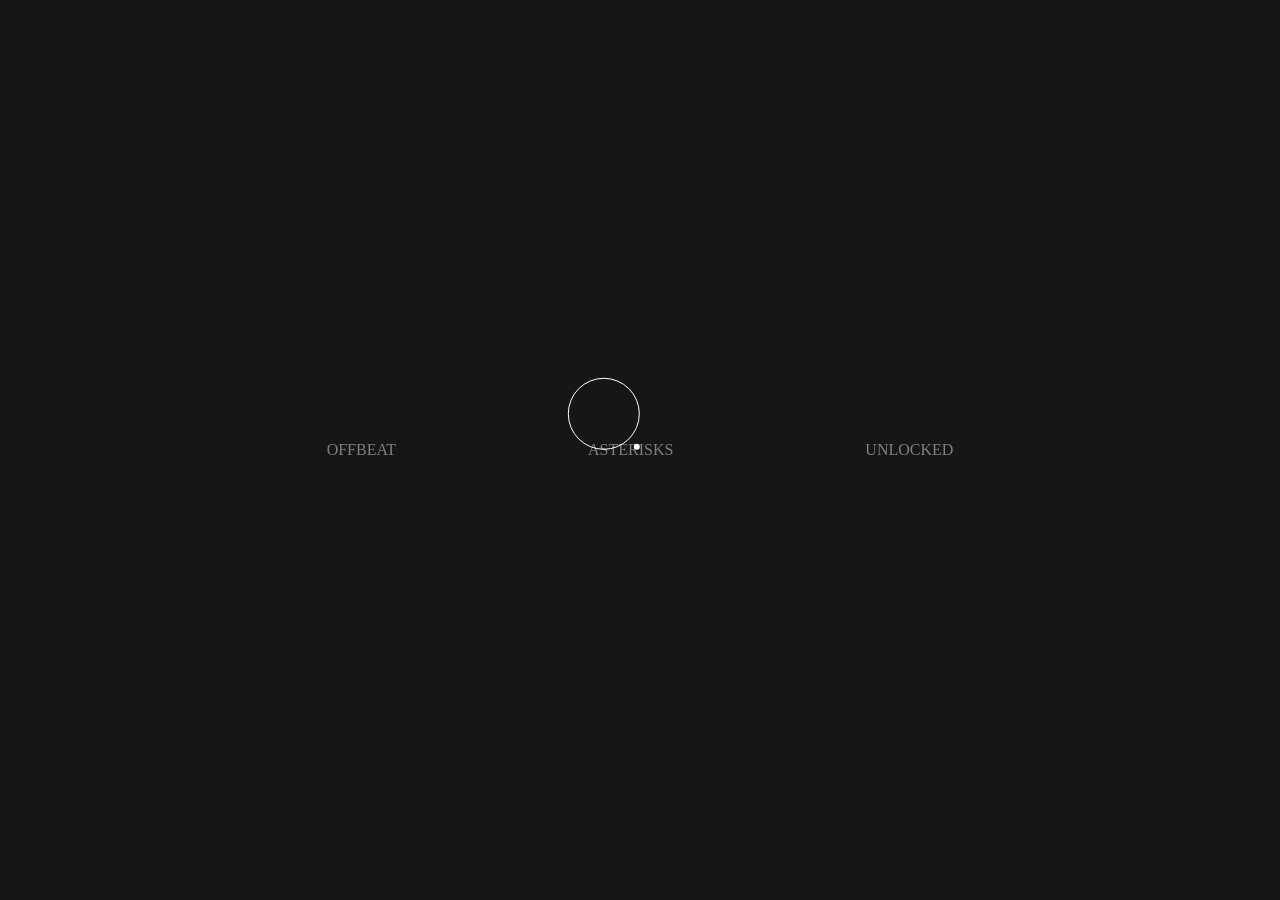
<file: Button-Hover-Effect-Using-VanillaJS-master/index.html>
<!DOCTYPE html>
<html lang="en">
    <head>
        <meta charset="UTF-8" />
        <meta name="viewport" content="width=device-width, initial-scale=1.0" />
        <meta http-equiv="X-UA-Compatible" content="ie=edge" />
        <title>Button Hover Effect</title>
        <link rel="stylesheet" href="style.css" />
    </head>
    <body>
        <a class="button">
            Offbeat
        </a>
        <a class="button">
            Asterisks
        </a>
        <a class="button">
            Unlocked
        </a>
        <script>
            document.body.style.cursor = "none";

            var cursor = document.createElement("div");
            cursor.classList.add("cursor");
            document.body.appendChild(cursor);

            var follow = document.createElement("div");
            follow.classList.add("follow");
            document.body.appendChild(follow);

            function move(obj, event) {
                obj.style = "";
                obj.style.top = event.clientY + "px";
                obj.style.left = event.clientX + "px";
            }

            if (cursor) {
                window.addEventListener("mousemove", function(event) {
                    var e = event;
                    var t = e.target;
                    var f = follow;
                    var c = cursor;

                    if (t.tagName == "A") {
                        c.style.backgroundColor = "transparent";

                        f.style.top = t.offsetTop + "px";
                        f.style.left = t.offsetLeft + "px";
                        f.style.width = t.clientWidth + "px";
                        f.style.height = t.clientHeight + "px";

                        f.classList.add("on-focus");
                    } else {
                        move(c, e);
                        move(f, e);
                        f.classList.remove("on-focus");
                    }
                });
            }
        </script>
    </body>
</html>
</file>
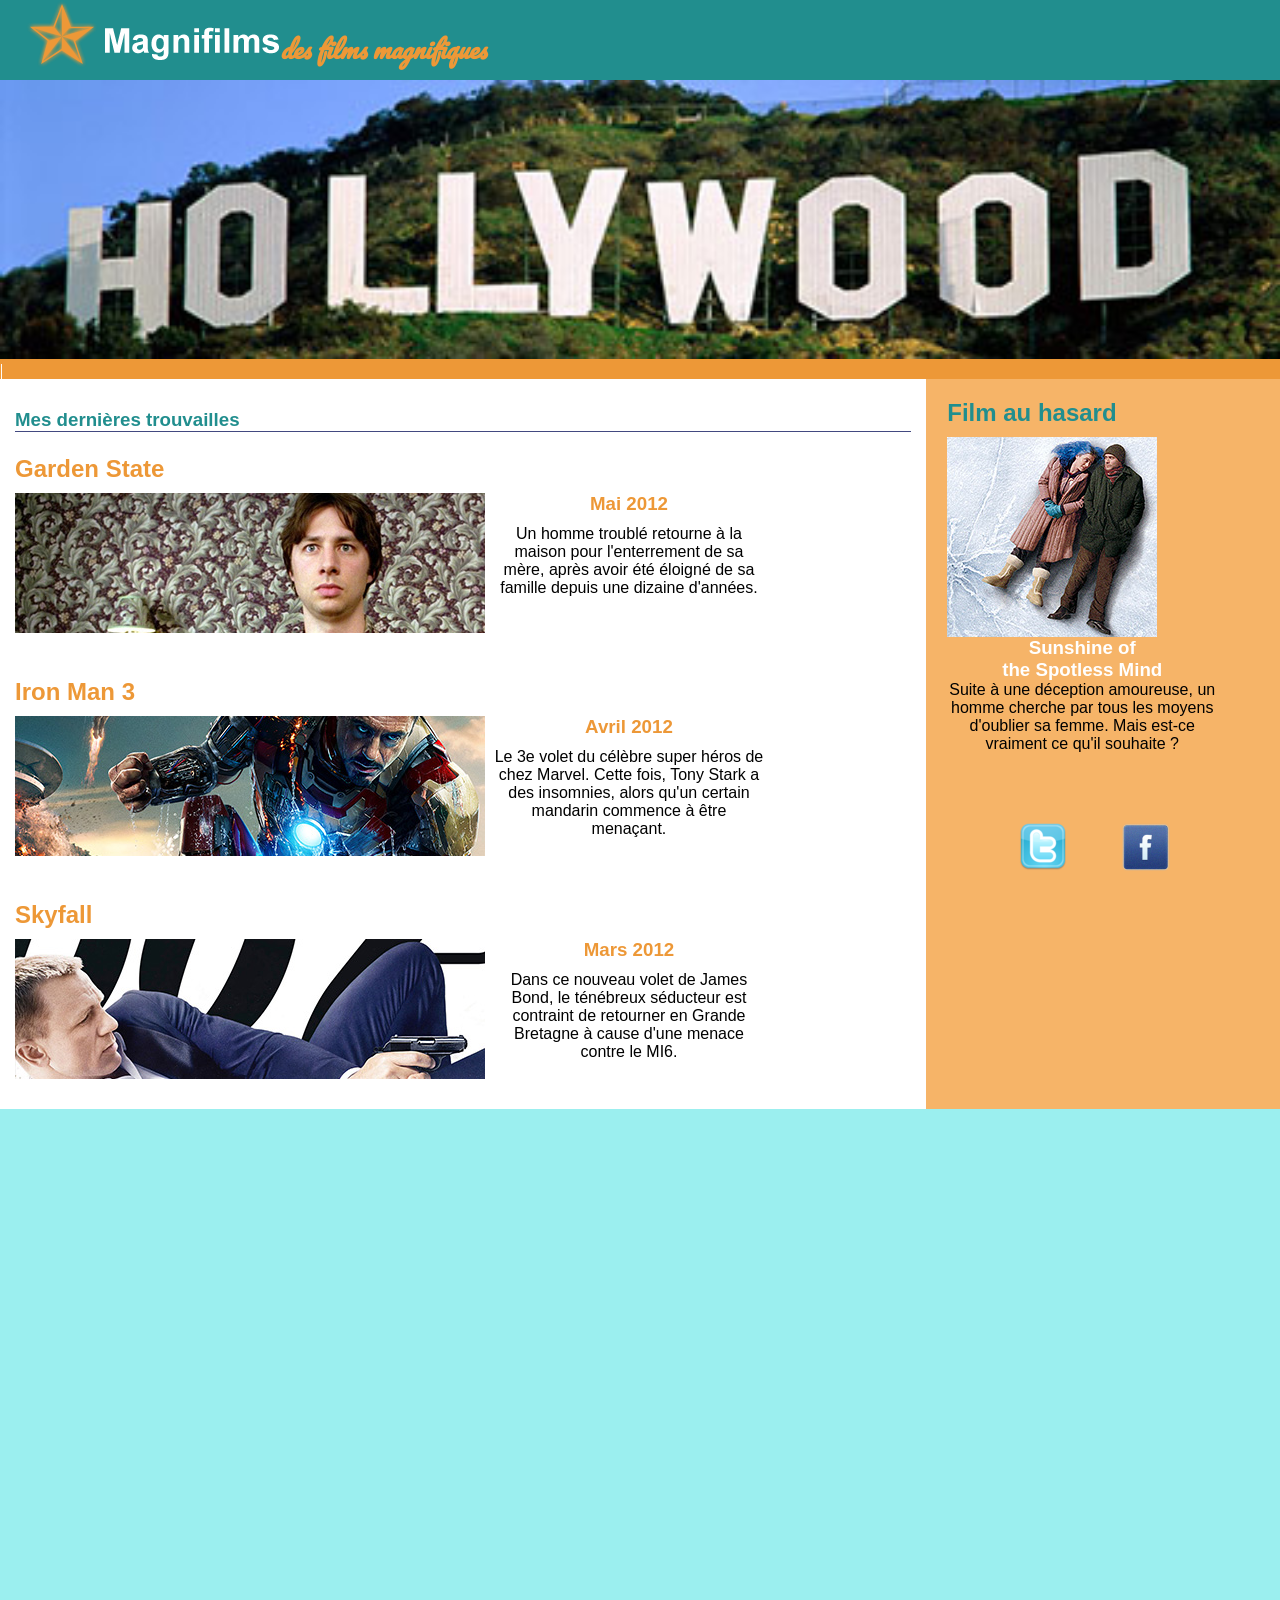
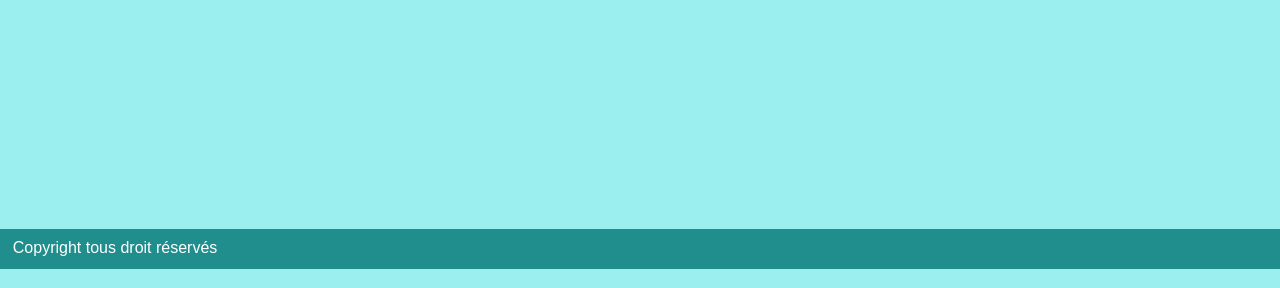
<file: debut_exercice_3/index.html>
<html lang="fr">

<head>
    <meta charset="UTF-8">
    <meta name="viewport" content="width=device-width, initial-scale=1">
    <title>Magnifilms</title>
    <link href="css/normalize.css" rel="stylesheet" type="text/css" media="all">
    <link href="css/styles.css" rel="stylesheet" type="text/css" media="all">
    <script src="js/picturefill.js"></script>
    <script src="js/jquery.js"></script>
    <script src="https://code.jquery.com/jquery-3.4.1.js"
        integrity="sha256-WpOohJOqMqqyKL9FccASB9O0KwACQJpFTUBLTYOVvVU=" crossorigin="anonymous"></script>
    <script src="js/jquery.fitvids.js"></script>

    <script>
        $(document).ready(
            function () {
                $(".video").fitVids();
                ajouter_bt_menu();
                maj_menu();
            }
        )

        $(window).resize(function () {
            maj_menu();
        });

        function ajouter_bt_menu() {
            $("#mainNav ul").before(
                '<div id="bt_menu"><a href="#" style="text-decoration:none; color:#fff; line-height: 40px;">☰</a></div>'
            );
            $("#bt_menu").click(function () {
                $("#mainNav ul").toggle(500);
            });
        }

        function maj_menu() {
            var largeur = document.body.clientWidth;
            if (largeur < 580) {
                $("#bt_menu").show(500);
                $("#mainNav ul").hide(500);

            } else {
                $("#bt_menu").hide(500);
                $("#mainNav").show(500);
            }
        }
    </script>
</head>

<body>
    <header id="mainHeader">
        <div id="logo"><a href="#"><img src="images/logo.png" alt="magnifilms"></a></div>
        <hgroup>
            <h1>Magnifilms</h1>
            <h2>des films magnifiques</h2>
        </hgroup>
    </header>

    <picture id="topImage">
        <source srcset="images/hollywood_500.jpg" media="(max-width:480px)">
        <source srcset="images/hollywood_1000.jpg" media="(max-width:989px)">
        <source srcset="images/hollywood_1280.jpg" media="(min-width:990px)">
        <img alt="Bandeau" srcset="images/hollywood_500.jpg" width="100%">
    </picture>

    <nav id="mainNav">
        <h1>Menu</h1>
        <ul class="navbar-nav">
            <li class="active"><a href="#" title="Mes dernières trouvailles">Mes dernières trouvailles</a> </li>
            <li><a href="#" title="A propos">A propos</a></li>
            <li><a href="#" title="Contact">Contact</a></li>
        </ul>
    </nav>

    <div id="content">

        <section id="films">

            <h3>Mes dernières trouvailles</h3>
            <article>
                <h2>Garden State</h2>
                <div class="filmImage"><a href="#"><img src="images/gardenstate_470.jpg" alt="bandeau"></a></div>
                <div class="description">
                    <h3 class="date">Mai 2012</h3>
                    <p>Un homme troublé retourne à la maison pour l'enterrement de sa mère, après avoir été éloigné de
                        sa famille depuis une dizaine d'années.</p>
                </div>
            </article>

            <article>
                <h2>Iron Man 3</h2>
                <div class="filmImage"><a href="#"><img src="images/ironman_470.jpg" alt="bandeau"></a></div>
                <div class="description">
                    <h3 class="date">Avril 2012</h3>
                    <p>Le 3e volet du célèbre super héros de chez Marvel. Cette fois, Tony Stark a des insomnies, alors
                        qu'un certain mandarin commence à être menaçant.</p>
                </div>
            </article>

            <article>
                <h2>Skyfall</h2>
                <div class="filmImage"><a href="#"><img src="images/skyfall_470.jpg" alt="bandeau"></a></div>
                <div class="description">
                    <h3 class="date">Mars 2012</h3>
                    <p>Dans ce nouveau volet de James Bond, le ténébreux séducteur est contraint de
                        retourner en Grande Bretagne à cause d'une menace contre le MI6.</p>
                </div>
            </article>

        </section>

        <aside id="related">

            <h1>Annexes</h1>

            <article>
                <h2>Film au hasard</h2>
                <div class="randomFilmImage"><a href="#"><img src="images/eternal_sunshine_210.jpg" alt="bandeau"></a>
                </div>
                <div class="description">
                    <h3>Sunshine of <br>the Spotless Mind</h3>
                    <p>Suite à une déception amoureuse, un homme cherche par tous les moyens d'oublier sa femme. Mais
                        est-ce vraiment ce qu'il souhaite ?</p>
                </div>
            </article>

            <section id="social">
                <h1>Retrouvez-nous sur les réseaux sociaux</h1>
                <ul>
                    <li><a href="#"><img src="images/twitter.png" alt="twitter"></a></li>
                    <li><a href="#"><img src="images/fb.png" alt="facebook"></a></li>
                </ul>
            </section>

        </aside>

    </div>

    <div class="video">
        <div class="fluid-width-video-wrapper" style="padding-top: 56.25%;"><iframe
                src="https://www.youtube.com/embed/8iu9eKt5yqw?start=1" frameborder="0"
                allow="accelerometer; autoplay; encrypted-media; gyroscope; picture-in-picture" allowfullscreen=""
                name="fitvid0"></iframe>
        </div>
    </div>

    <footer id="pageFooter">
        <h2>Copyright</h2>
        <p>Copyright tous droit réservés</p>
    </footer>
</body>

</html>
</file>
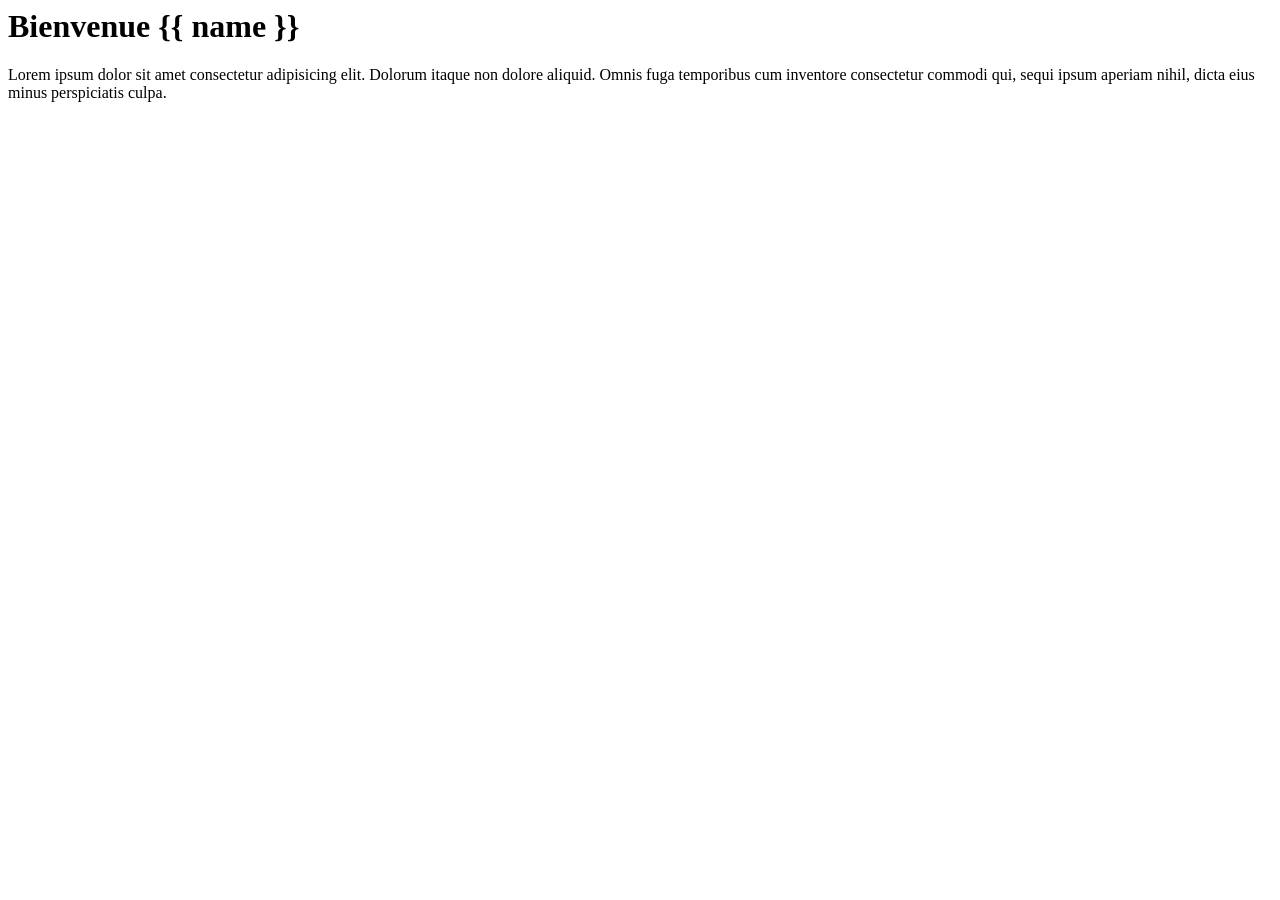
<file: NodeJS/index.html>
<html lang="en">
<head>
    <meta charset="UTF-8">
    <meta name="viewport" content="width=device-width, initial-scale=1.0">
    <meta http-equiv="X-UA-Compatible" content="ie=edge">
    <title>Document</title>
</head>
<body>
    <h1>Bienvenue {{ name }}</h1>
    <p>Lorem ipsum dolor sit amet consectetur adipisicing elit. Dolorum itaque non dolore aliquid. Omnis fuga temporibus cum inventore consectetur commodi qui, sequi ipsum aperiam nihil, dicta eius minus perspiciatis culpa.</p>
</body>
</html>
</file>
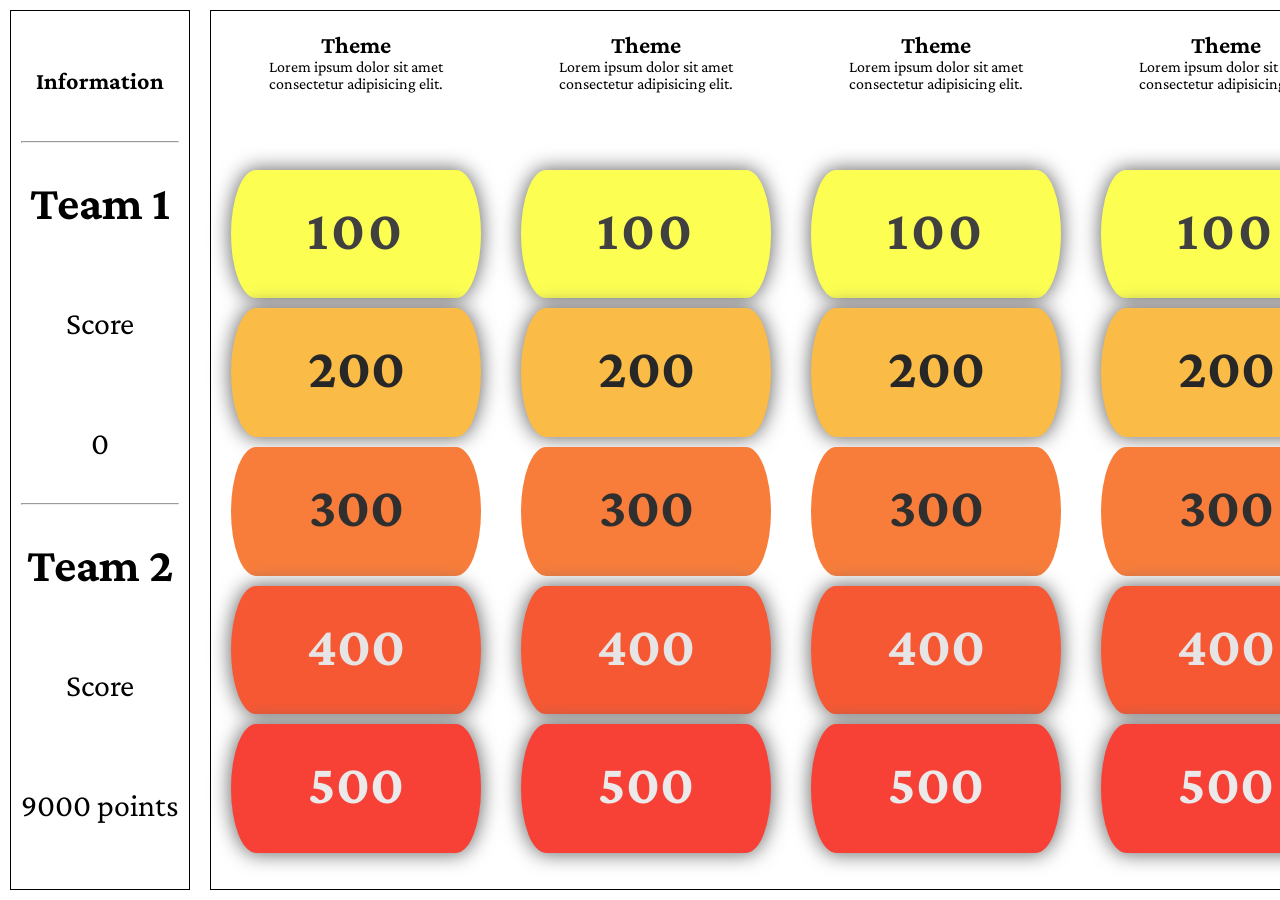
<file: flipquizz/home.html>
<!DOCTYPE html>
<html lang="fr">

<head>
    <meta charset="UTF-8">
    <meta name="viewport" content="width=device-width, initial-scale=1.0">
    <meta http-equiv="X-UA-Compatible" content="ie=edge">
    <title>Flipp quiz</title>
    <style>
        @import url('https://fonts.googleapis.com/css?family=Crimson+Pro&display=swap');

        * {
            margin: 0;
        }

        body {
            display: grid;
            height: 100vh;
            /* grid-template-areas: "a a" "b c"; */
            grid-template-areas: "b c";
            grid-template-columns: 200px 1fr;
            grid-template-rows: 1fr;
            font-family: 'Crimson Pro', serif;
        }

        /* header{
            grid-area: a;
            text-align: center;
        } */
        .left {
            grid-area: b;
            border: 1px solid #000;
            text-align: center;
            padding: 10px;
            margin: 10px;
            line-height: 120px;
        }

        .left div {
            font-size: 2em;
        }

        .right {
            grid-area: c;
            display: flex;
            justify-content: center;
            border: 1px solid#000;
            margin: 10px;
        }

        .right article {
            margin: 5px;
            padding: 5px;
        }

        .right article div,
        .right header {
            margin: 10px;
            width: 250px;
            height: 15%;
            text-align: center;

            border-radius: 10% / 50%;
        }

        h3 {
            line-height: 120px;
        }

        .score1 {
            background-color: #FCFF52;
            cursor: pointer;
            letter-spacing: 3px;
            font-size: 3em;
            font-weight: bold;
            color: rgb(65, 64, 64);
            -webkit-box-shadow: 0px 0px 20px 1px rgba(105, 104, 105, 1);
            -moz-box-shadow: 0px 0px 20px 1px rgba(105, 104, 105, 1);
            box-shadow: 0px 0px 20px 1px rgba(105, 104, 105, 1);
        }

        .score2 {
            background-color: #FBBB47;
            cursor: pointer;
            font-size: 3em;
            font-weight: bold;
            color: rgb(39, 39, 39);
            -webkit-box-shadow: 0px 0px 20px 1px rgba(105, 104, 105, 1);
            -moz-box-shadow: 0px 0px 20px 1px rgba(105, 104, 105, 1);
            box-shadow: 0px 0px 20px 1px rgba(105, 104, 105, 1);
        }

        .score3 {
            background-color: #F87D3B;
            cursor: pointer;
            font-size: 3em;
            font-weight: bold;
            color: rgb(48, 47, 47);

        }

        .score4 {
            background-color: #F65833;
            cursor: pointer;
            font-size: 3em;
            font-weight: bold;
            color: rgb(230, 228, 228);
            -webkit-box-shadow: 0px 0px 20px 1px rgba(105, 104, 105, 1);
            -moz-box-shadow: 0px 0px 20px 1px rgba(105, 104, 105, 1);
            box-shadow: 0px 0px 20px 1px rgba(105, 104, 105, 1);
        }

        .score5 {
            background-color: rgb(247, 65, 55);
            cursor: pointer;
            font-size: 3em;
            font-weight: bold;
            color: rgb(235, 233, 233);
            -webkit-box-shadow: 0px 0px 20px 1px rgba(105, 104, 105, 1);
            -moz-box-shadow: 0px 0px 20px 1px rgba(105, 104, 105, 1);
            box-shadow: 0px 0px 20px 1px rgba(105, 104, 105, 1);
        }

        /* .theme1{
            background-color: #B8B5B8;
        }
        .theme2{
            background-color: #9C979B;
        }
        .theme3{
            background-color: #807A7F;
        }
        .theme4{
            background-color: #645D63;
        }
        .theme5{
            background-color: #524D52;
        } */
    </style>
</head>

<body>
    <!-- <header>
        <h1>Information</h1> 
    </header> -->

    <aside class="left">
        <h2>Information</h2>
        <HR>
        </HR>
        <div>
            <h2>Team 1</h2>
            <p>Score</p>
            <p>0</p>
        </div>
        <hr>
        <div>
            <h2>Team 2</h2>
            <p>Score</p>
            <p>9000 points</p>
        </div>
    </aside>

    <section class="right">
        <article class="theme1">
            <header>
                <h2>Theme</h2>
                <p>Lorem ipsum dolor sit amet consectetur adipisicing elit.</p>
            </header>
            <div class="score1">
                <h3>100</h3>
            </div>
            <div class="score2">
                <h3>200</h3>
            </div>
            <div class="score3">
                <h3>300</h3>
            </div>
            <div class="score4">
                <h3>400</h3>
            </div>
            <div class="score5">
                <h3>500</h3>
            </div>
        </article>

        <article class="theme2">
            <div>
                <h2>Theme</h2>
                <p>Lorem ipsum dolor sit amet consectetur adipisicing elit.</p>
            </div>
            <div class="score1">
                <h3>100</h3>
            </div>
            <div class="score2">
                <h3>200</h3>
            </div>
            <div class="score3">
                <h3>300</h3>
            </div>
            <div class="score4">
                <h3>400</h3>
            </div>
            <div class="score5">
                <h3>500</h3>
            </div>
        </article>

        <article class="theme3">
            <div>
                <h2>Theme</h2>
                <p>Lorem ipsum dolor sit amet consectetur adipisicing elit.</p>
            </div>
            <div class="score1">
                <h3>100</h3>
            </div>
            <div class="score2">
                <h3>200</h3>
            </div>
            <div class="score3">
                <h3>300</h3>
            </div>
            <div class="score4">
                <h3>400</h3>
            </div>
            <div class="score5">
                <h3>500</h3>
            </div>
        </article>

        <article class="theme4">
            <div>
                <h2>Theme</h2>
                <p>Lorem ipsum dolor sit amet consectetur adipisicing elit.</p>
            </div>
            <div class="score1">
                <h3>100</h3>
            </div>
            <div class="score2">
                <h3>200</h3>
            </div>
            <div class="score3">
                <h3>300</h3>
            </div>
            <div class="score4">
                <h3>400</h3>
            </div>
            <div class="score5">
                <h3>500</h3>
            </div>
        </article>

        <article class="theme5">
            <div>
                <h2>Theme</h2>
                <p>Lorem ipsum dolor sit amet consectetur adipisicing elit.</p>
            </div>
            <div class="score1">
                <h3>100</h3>
            </div>
            <div class="score2">
                <h3>200</h3>
            </div>
            <div class="score3">
                <h3>300</h3>
            </div>
            <div class="score4">
                <h3>400</h3>
            </div>
            <div class="score5">
                <h3>500</h3>
            </div>
        </article>
    </section>

</body>

</html>
</file>
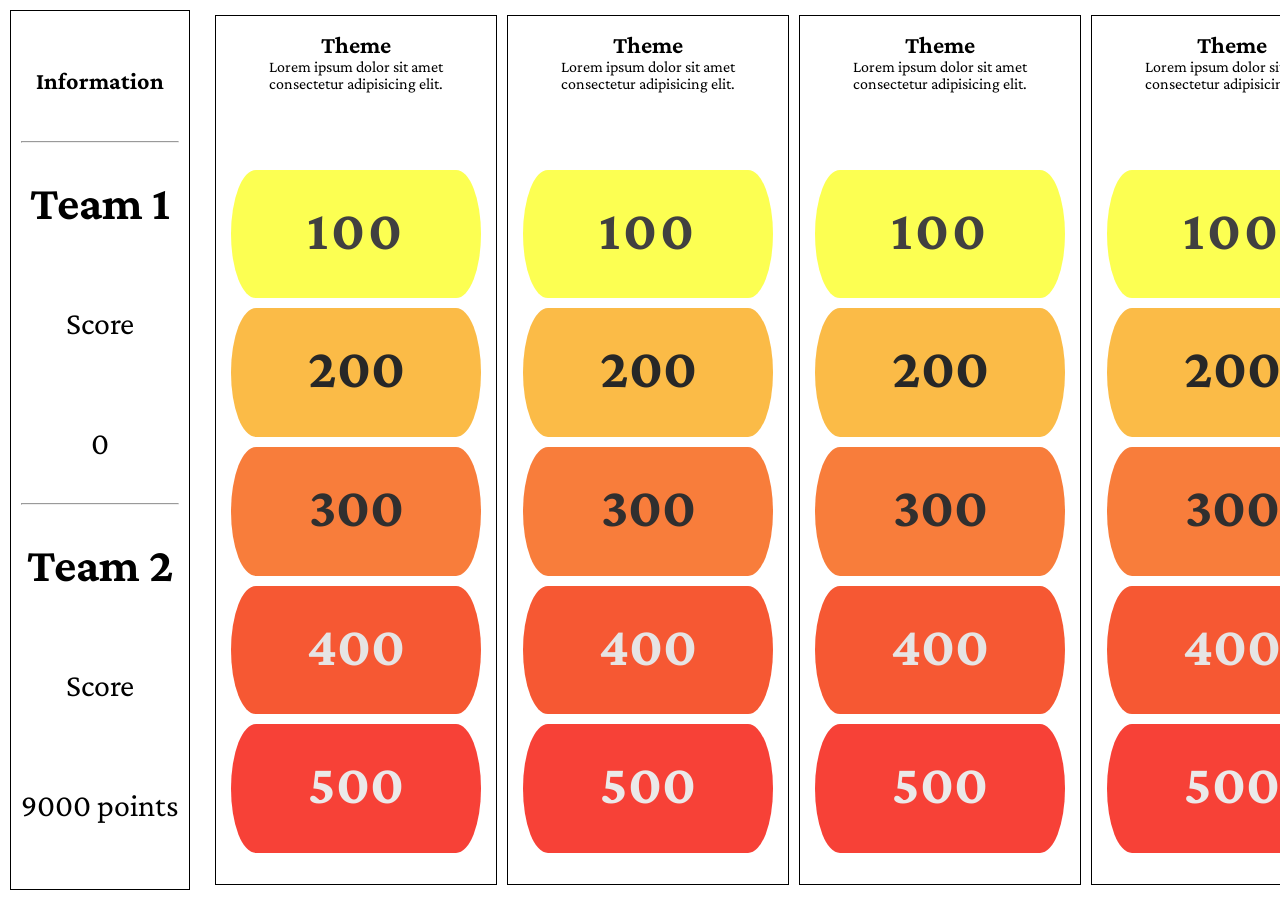
<file: flipquizz/home2.html>
<!DOCTYPE html>
<html lang="fr">

<head>
    <meta charset="UTF-8">
    <meta name="viewport" content="width=device-width, initial-scale=1.0">
    <meta http-equiv="X-UA-Compatible" content="ie=edge">
    <title>Flipp quiz</title>
    <style>
        @import url('https://fonts.googleapis.com/css?family=Crimson+Pro&display=swap');

        * {
            margin: 0;
        }

        body {
            display: grid;
            height: 100vh;
            /* grid-template-areas: "a a" "b c"; */
            grid-template-areas: "b c";
            grid-template-columns: 200px 1fr;
            grid-template-rows: 1fr;
            font-family: 'Crimson Pro', serif;
        }

        /* header{
            grid-area: a;
            text-align: center;
        } */
        .left {
            grid-area: b;
            border: 1px solid #000;
            text-align: center;
            padding: 10px;
            margin: 10px;
            line-height: 120px;
        }

        .left div {
            font-size: 2em;
        }

        .right {
            grid-area: c;
            display: flex;
            justify-content: center;

            margin: 10px;
        }

        .right article {
            margin: 5px;
            padding: 5px;
            border: 1px solid#000;
        }

        .right article div,
        .right header {
            margin: 10px;
            width: 250px;
            height: 15%;
            text-align: center;

            border-radius: 10% / 50%;
        }

        h3 {
            line-height: 120px;
        }

        .score1 {
            background-color: #FCFF52;
            cursor: pointer;
            letter-spacing: 3px;
            font-size: 3em;
            font-weight: bold;
            color: rgb(65, 64, 64);

        }

        .score2 {
            background-color: #FBBB47;
            cursor: pointer;
            font-size: 3em;
            font-weight: bold;
            color: rgb(39, 39, 39);

        }

        .score3 {
            background-color: #F87D3B;
            cursor: pointer;
            font-size: 3em;
            font-weight: bold;
            color: rgb(48, 47, 47);

        }

        .score4 {
            background-color: #F65833;
            cursor: pointer;
            font-size: 3em;
            font-weight: bold;
            color: rgb(230, 228, 228);

        }

        .score5 {
            background-color: rgb(247, 65, 55);
            cursor: pointer;
            font-size: 3em;
            font-weight: bold;
            color: rgb(235, 233, 233);

        }

        /* .theme1{
            background-color: #B8B5B8;
        }
        .theme2{
            background-color: #9C979B;
        }
        .theme3{
            background-color: #807A7F;
        }
        .theme4{
            background-color: #645D63;
        }
        .theme5{
            background-color: #524D52;
        } */
    </style>
</head>

<body>
    <!-- <header>
        <h1>Information</h1> 
    </header> -->

    <aside class="left">
        <h2>Information</h2>
        <HR>
        </HR>
        <div>
            <h2>Team 1</h2>
            <p>Score</p>
            <p>0</p>
        </div>
        <hr>
        <div>
            <h2>Team 2</h2>
            <p>Score</p>
            <p>9000 points</p>
        </div>
    </aside>

    <section class="right">
        <article class="theme1">
            <header>
                <h2>Theme</h2>
                <p>Lorem ipsum dolor sit amet consectetur adipisicing elit.</p>
            </header>
            <div class="score1">
                <h3>100</h3>
            </div>
            <div class="score2">
                <h3>200</h3>
            </div>
            <div class="score3">
                <h3>300</h3>
            </div>
            <div class="score4">
                <h3>400</h3>
            </div>
            <div class="score5">
                <h3>500</h3>
            </div>
        </article>

        <article class="theme2">
            <div>
                <h2>Theme</h2>
                <p>Lorem ipsum dolor sit amet consectetur adipisicing elit.</p>
            </div>
            <div class="score1">
                <h3>100</h3>
            </div>
            <div class="score2">
                <h3>200</h3>
            </div>
            <div class="score3">
                <h3>300</h3>
            </div>
            <div class="score4">
                <h3>400</h3>
            </div>
            <div class="score5">
                <h3>500</h3>
            </div>
        </article>

        <article class="theme3">
            <div>
                <h2>Theme</h2>
                <p>Lorem ipsum dolor sit amet consectetur adipisicing elit.</p>
            </div>
            <div class="score1">
                <h3>100</h3>
            </div>
            <div class="score2">
                <h3>200</h3>
            </div>
            <div class="score3">
                <h3>300</h3>
            </div>
            <div class="score4">
                <h3>400</h3>
            </div>
            <div class="score5">
                <h3>500</h3>
            </div>
        </article>

        <article class="theme4">
            <div>
                <h2>Theme</h2>
                <p>Lorem ipsum dolor sit amet consectetur adipisicing elit.</p>
            </div>
            <div class="score1">
                <h3>100</h3>
            </div>
            <div class="score2">
                <h3>200</h3>
            </div>
            <div class="score3">
                <h3>300</h3>
            </div>
            <div class="score4">
                <h3>400</h3>
            </div>
            <div class="score5">
                <h3>500</h3>
            </div>
        </article>

        <article class="theme5">
            <div>
                <h2>Theme</h2>
                <p>Lorem ipsum dolor sit amet consectetur adipisicing elit.</p>
            </div>
            <div class="score1">
                <h3>100</h3>
            </div>
            <div class="score2">
                <h3>200</h3>
            </div>
            <div class="score3">
                <h3>300</h3>
            </div>
            <div class="score4">
                <h3>400</h3>
            </div>
            <div class="score5">
                <h3>500</h3>
            </div>
        </article>
    </section>

</body>

</html>
</file>
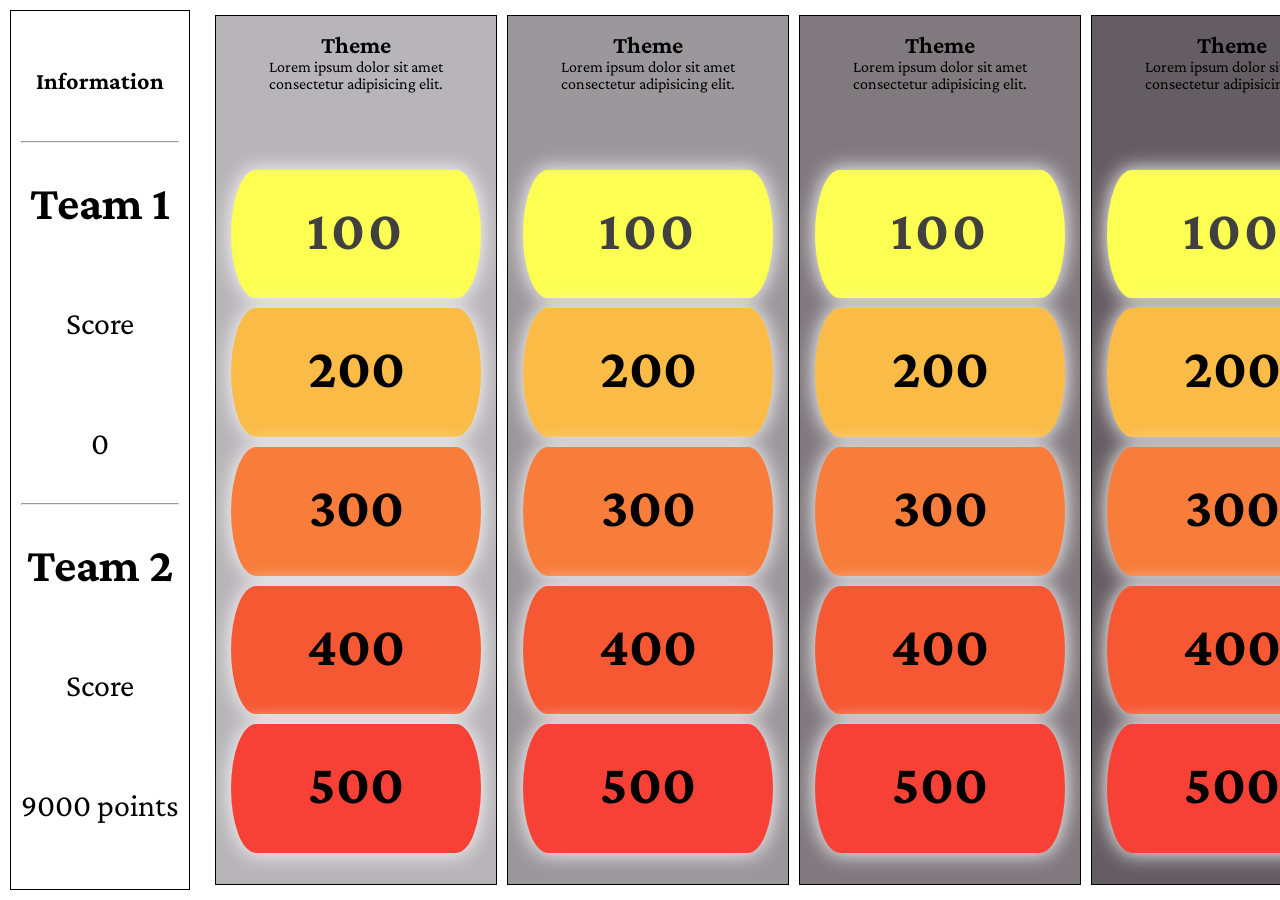
<file: flipquizz/home3.html>
<!DOCTYPE html>
<html lang="fr">

<head>
    <meta charset="UTF-8">
    <meta name="viewport" content="width=device-width, initial-scale=1.0">
    <meta http-equiv="X-UA-Compatible" content="ie=edge">
    <title>Flipp quiz</title>
    <style>
        @import url('https://fonts.googleapis.com/css?family=Crimson+Pro&display=swap');

        * {
            margin: 0;
        }

        body {
            display: grid;
            height: 100vh;
            /* grid-template-areas: "a a" "b c"; */
            grid-template-areas: "b c";
            grid-template-columns: 200px 1fr;
            grid-template-rows: 1fr;
            font-family: 'Crimson Pro', serif;
        }

        /* header{
            grid-area: a;
            text-align: center;
        } */
        .left {
            grid-area: b;
            border: 1px solid #000;
            text-align: center;
            padding: 10px;
            margin: 10px;
            line-height: 120px;
        }

        .left div {
            font-size: 2em;
        }

        .right {
            grid-area: c;
            display: flex;
            justify-content: center;

            margin: 10px;
        }

        .right article {
            margin: 5px;
            padding: 5px;
            border: 1px solid#000;
        }

        .right article div,
        .right header {
            margin: 10px;
            width: 250px;
            height: 15%;
            text-align: center;

            border-radius: 10% / 50%;
        }

        h3 {
            line-height: 120px;
        }

        .score1 {
            background-color: #FCFF52;
            cursor: pointer;
            letter-spacing: 3px;
            font-size: 3em;
            font-weight: bold;
            color: rgb(65, 64, 64);
            -webkit-box-shadow: 0px 0px 20px 1px rgba(250, 250, 250, 1);
            -moz-box-shadow: 0px 0px 20px 1px rgba(250, 250, 250, 1);
            box-shadow: 0px 0px 20px 1px rgba(250, 250, 250, 1);

        }

        .score2 {
            background-color: #FBBB47;
            cursor: pointer;
            font-size: 3em;
            font-weight: bold;
            -webkit-box-shadow: 0px 0px 20px 1px rgba(250, 250, 250, 1);
            -moz-box-shadow: 0px 0px 20px 1px rgba(250, 250, 250, 1);
            box-shadow: 0px 0px 20px 1px rgba(250, 250, 250, 1);

        }

        .score3 {
            background-color: #F87D3B;
            cursor: pointer;
            font-size: 3em;
            font-weight: bold;
            -webkit-box-shadow: 0px 0px 20px 1px rgba(250, 250, 250, 1);
            -moz-box-shadow: 0px 0px 20px 1px rgba(250, 250, 250, 1);
            box-shadow: 0px 0px 20px 1px rgba(250, 250, 250, 1);

        }

        .score4 {
            background-color: #F65833;
            cursor: pointer;
            font-size: 3em;
            font-weight: bold;
            -webkit-box-shadow: 0px 0px 20px 1px rgba(250, 250, 250, 1);
            -moz-box-shadow: 0px 0px 20px 1px rgba(250, 250, 250, 1);
            box-shadow: 0px 0px 20px 1px rgba(250, 250, 250, 1);

        }

        .score5 {
            background-color: rgb(247, 65, 55);
            cursor: pointer;
            font-size: 3em;
            font-weight: bold;
            -webkit-box-shadow: 0px 0px 20px 1px rgba(250, 250, 250, 1);
            -moz-box-shadow: 0px 0px 20px 1px rgba(250, 250, 250, 1);
            box-shadow: 0px 0px 20px 1px rgba(250, 250, 250, 1);

        }

        .theme1 {
            background-color: #B8B5B8;
        }

        .theme2 {
            background-color: #9C979B;
        }

        .theme3 {
            background-color: #807A7F;
        }

        .theme4 {
            background-color: #645D63;
        }

        .theme5 {
            background-color: #524D52;
        }
    </style>
</head>

<body>
    <!-- <header>
        <h1>Information</h1> 
    </header> -->

    <aside class="left">
        <h2>Information</h2>
        <HR>
        </HR>
        <div>
            <h2>Team 1</h2>
            <p>Score</p>
            <p>0</p>
        </div>
        <hr>
        <div>
            <h2>Team 2</h2>
            <p>Score</p>
            <p>9000 points</p>
        </div>
    </aside>

    <section class="right">
        <article class="theme1">
            <header>
                <h2>Theme</h2>
                <p>Lorem ipsum dolor sit amet consectetur adipisicing elit.</p>
            </header>
            <div class="score1">
                <h3>100</h3>
            </div>
            <div class="score2">
                <h3>200</h3>
            </div>
            <div class="score3">
                <h3>300</h3>
            </div>
            <div class="score4">
                <h3>400</h3>
            </div>
            <div class="score5">
                <h3>500</h3>
            </div>
        </article>

        <article class="theme2">
            <div>
                <h2>Theme</h2>
                <p>Lorem ipsum dolor sit amet consectetur adipisicing elit.</p>
            </div>
            <div class="score1">
                <h3>100</h3>
            </div>
            <div class="score2">
                <h3>200</h3>
            </div>
            <div class="score3">
                <h3>300</h3>
            </div>
            <div class="score4">
                <h3>400</h3>
            </div>
            <div class="score5">
                <h3>500</h3>
            </div>
        </article>

        <article class="theme3">
            <div>
                <h2>Theme</h2>
                <p>Lorem ipsum dolor sit amet consectetur adipisicing elit.</p>
            </div>
            <div class="score1">
                <h3>100</h3>
            </div>
            <div class="score2">
                <h3>200</h3>
            </div>
            <div class="score3">
                <h3>300</h3>
            </div>
            <div class="score4">
                <h3>400</h3>
            </div>
            <div class="score5">
                <h3>500</h3>
            </div>
        </article>

        <article class="theme4">
            <div>
                <h2>Theme</h2>
                <p>Lorem ipsum dolor sit amet consectetur adipisicing elit.</p>
            </div>
            <div class="score1">
                <h3>100</h3>
            </div>
            <div class="score2">
                <h3>200</h3>
            </div>
            <div class="score3">
                <h3>300</h3>
            </div>
            <div class="score4">
                <h3>400</h3>
            </div>
            <div class="score5">
                <h3>500</h3>
            </div>
        </article>

        <article class="theme5">
            <div>
                <h2>Theme</h2>
                <p>Lorem ipsum dolor sit amet consectetur adipisicing elit.</p>
            </div>
            <div class="score1">
                <h3>100</h3>
            </div>
            <div class="score2">
                <h3>200</h3>
            </div>
            <div class="score3">
                <h3>300</h3>
            </div>
            <div class="score4">
                <h3>400</h3>
            </div>
            <div class="score5">
                <h3>500</h3>
            </div>
        </article>
    </section>

</body>

</html>
</file>
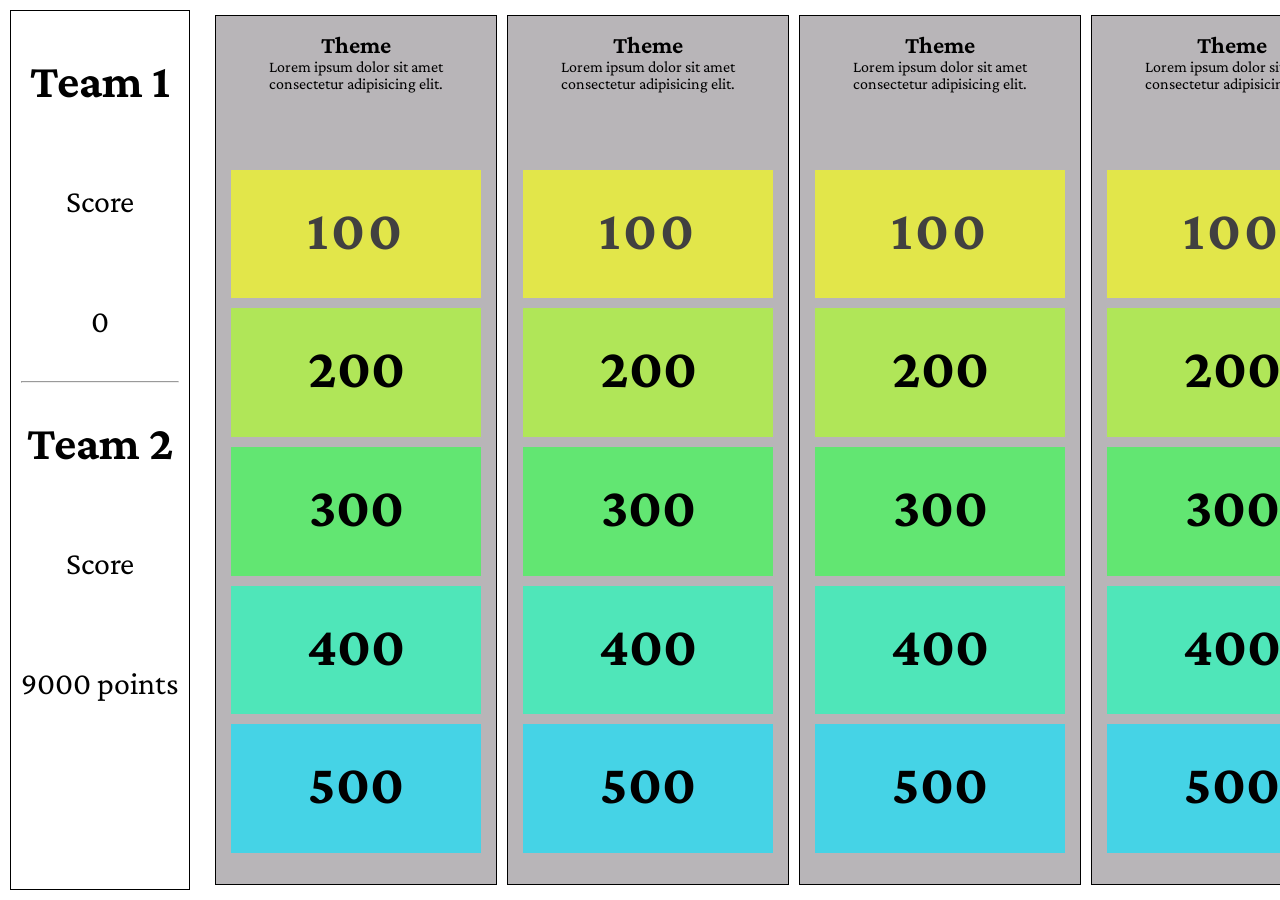
<file: flipquizz/home4.html>
<!DOCTYPE html>
<html lang="fr">

<head>
    <meta charset="UTF-8">
    <meta name="viewport" content="width=device-width, initial-scale=1.0">
    <meta http-equiv="X-UA-Compatible" content="ie=edge">
    <title>Flipp quiz</title>
    <style>
        @import url('https://fonts.googleapis.com/css?family=Crimson+Pro&display=swap');

        * {
            margin: 0;
        }

        body {
            display: grid;
            height: 100vh;
            /* grid-template-areas: "a a" "b c"; */
            grid-template-areas: "b c";
            grid-template-columns: 200px 1fr;
            grid-template-rows: 1fr;
            font-family: 'Crimson Pro', serif;
        }

        /* header{
            grid-area: a;
            text-align: center;
        } */
        .left {
            grid-area: b;
            border: 1px solid #000;
            text-align: center;
            padding: 10px;
            margin: 10px;
            line-height: 120px;
        }

        .left div {
            font-size: 2em;
        }

        .right {
            grid-area: c;
            display: flex;
            justify-content: center;

            margin: 10px;
        }

        .right article {
            margin: 5px;
            padding: 5px;
            border: 1px solid#000;
        }

        .right article div,
        .right header {
            margin: 10px;
            width: 250px;
            height: 15%;
            text-align: center;
        }

        h3 {
            line-height: 120px;
        }

        .score1 {
            background-color: #E2E64A;
            cursor: pointer;
            letter-spacing: 3px;
            font-size: 3em;
            font-weight: bold;
            color: rgb(65, 64, 64);


        }

        .score2 {
            background-color: #B0E658;
            cursor: pointer;
            font-size: 3em;
            font-weight: bold;


        }

        .score3 {
            background-color: #62E672;
            cursor: pointer;
            font-size: 3em;
            font-weight: bold;


        }

        .score4 {
            background-color: #4FE6B9;
            cursor: pointer;
            font-size: 3em;
            font-weight: bold;


        }

        .score5 {
            background-color: #45D3E6;
            cursor: pointer;
            font-size: 3em;
            font-weight: bold;



        }

        .theme1 {
            background-color: #B8B5B8;
        }

        .theme2 {
            background-color: #B8B5B8;
        }

        .theme3 {
            background-color: #B8B5B8;
        }

        .theme4 {
            background-color: #B8B5B8;
        }

        .theme5 {
            background-color: #B8B5B8;
        }
    </style>
</head>

<body>
    <!-- <header>
        <h1>Information</h1> 
    </header> -->

    <aside class="left">
        <div>
            <h2>Team 1</h2>
            <p>Score</p>
            <p>0</p>
        </div>
        <hr>
        <div>
            <h2>Team 2</h2>
            <p>Score</p>
            <p>9000 points</p>
        </div>
    </aside>

    <section class="right">
        <article class="theme1">
            <header>
                <h2>Theme</h2>
                <p>Lorem ipsum dolor sit amet consectetur adipisicing elit.</p>
            </header>
            <div class="score1">
                <h3>100</h3>
            </div>
            <div class="score2">
                <h3>200</h3>
            </div>
            <div class="score3">
                <h3>300</h3>
            </div>
            <div class="score4">
                <h3>400</h3>
            </div>
            <div class="score5">
                <h3>500</h3>
            </div>
        </article>

        <article class="theme2">
            <div>
                <h2>Theme</h2>
                <p>Lorem ipsum dolor sit amet consectetur adipisicing elit.</p>
            </div>
            <div class="score1">
                <h3>100</h3>
            </div>
            <div class="score2">
                <h3>200</h3>
            </div>
            <div class="score3">
                <h3>300</h3>
            </div>
            <div class="score4">
                <h3>400</h3>
            </div>
            <div class="score5">
                <h3>500</h3>
            </div>
        </article>

        <article class="theme3">
            <div>
                <h2>Theme</h2>
                <p>Lorem ipsum dolor sit amet consectetur adipisicing elit.</p>
            </div>
            <div class="score1">
                <h3>100</h3>
            </div>
            <div class="score2">
                <h3>200</h3>
            </div>
            <div class="score3">
                <h3>300</h3>
            </div>
            <div class="score4">
                <h3>400</h3>
            </div>
            <div class="score5">
                <h3>500</h3>
            </div>
        </article>

        <article class="theme4">
            <div>
                <h2>Theme</h2>
                <p>Lorem ipsum dolor sit amet consectetur adipisicing elit.</p>
            </div>
            <div class="score1">
                <h3>100</h3>
            </div>
            <div class="score2">
                <h3>200</h3>
            </div>
            <div class="score3">
                <h3>300</h3>
            </div>
            <div class="score4">
                <h3>400</h3>
            </div>
            <div class="score5">
                <h3>500</h3>
            </div>
        </article>

        <article class="theme5">
            <div>
                <h2>Theme</h2>
                <p>Lorem ipsum dolor sit amet consectetur adipisicing elit.</p>
            </div>
            <div class="score1">
                <h3>100</h3>
            </div>
            <div class="score2">
                <h3>200</h3>
            </div>
            <div class="score3">
                <h3>300</h3>
            </div>
            <div class="score4">
                <h3>400</h3>
            </div>
            <div class="score5">
                <h3>500</h3>
            </div>
        </article>
    </section>

</body>

</html>
</file>
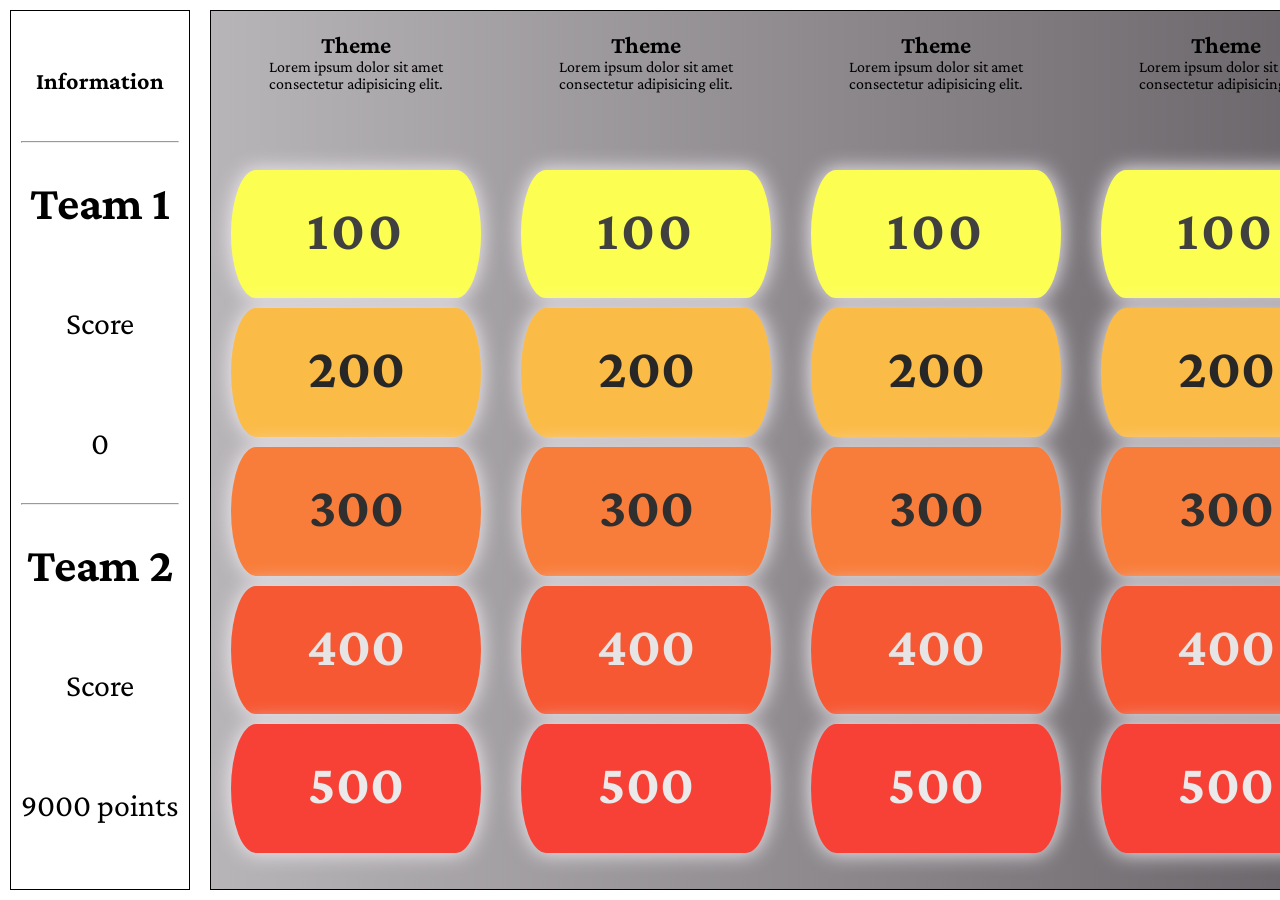
<file: flipquizz/home6.html>
<!DOCTYPE html>
<html lang="fr">

<head>
    <meta charset="UTF-8">
    <meta name="viewport" content="width=device-width, initial-scale=1.0">
    <meta http-equiv="X-UA-Compatible" content="ie=edge">
    <title>Flipp quiz</title>
    <style>
        @import url('https://fonts.googleapis.com/css?family=Crimson+Pro&display=swap');

        * {
            margin: 0;
        }

        body {
            display: grid;
            height: 100vh;
            /* grid-template-areas: "a a" "b c"; */
            grid-template-areas: "b c";
            grid-template-columns: 200px 1fr;
            grid-template-rows: 1fr;
            font-family: 'Crimson Pro', serif;
        }

        /* header{
            grid-area: a;
            text-align: center;
        } */
        .left {
            grid-area: b;
            border: 1px solid #000;
            text-align: center;
            padding: 10px;
            margin: 10px;
            line-height: 120px;
        }

        .left div {
            font-size: 2em;
        }

        .right {
            grid-area: c;
            display: flex;
            justify-content: center;
            border: 1px solid#000;
            margin: 10px;
            background: linear-gradient(to right, #B8B5B8, #524D52);
        }

        .right article {
            margin: 5px;
            padding: 5px;
        }

        .right article div,
        .right header {
            margin: 10px;
            width: 250px;
            height: 15%;
            text-align: center;
            border-radius: 10% / 50%;

        }

        h3 {
            line-height: 120px;
        }

        .score1 {
            background-color: #FCFF52;
            cursor: pointer;
            letter-spacing: 3px;
            font-size: 3em;
            font-weight: bold;
            color: rgb(65, 64, 64);
            -webkit-box-shadow: 0px 0px 20px 1px rgba(240, 235, 240, 1);
            -moz-box-shadow: 0px 0px 20px 1px rgba(240, 235, 240, 1);
            box-shadow: 0px 0px 20px 1px rgba(240, 235, 240, 1);
        }

        .score2 {
            background-color: #FBBB47;
            cursor: pointer;
            font-size: 3em;
            font-weight: bold;
            color: rgb(39, 39, 39);
            -webkit-box-shadow: 0px 0px 20px 1px rgba(240, 235, 240, 1);
            -moz-box-shadow: 0px 0px 20px 1px rgba(240, 235, 240, 1);
            box-shadow: 0px 0px 20px 1px rgba(240, 235, 240, 1);
        }

        .score3 {
            background-color: #F87D3B;
            cursor: pointer;
            font-size: 3em;
            font-weight: bold;
            color: rgb(48, 47, 47);
            -webkit-box-shadow: 0px 0px 20px 1px rgba(240, 235, 240, 1);
            -moz-box-shadow: 0px 0px 20px 1px rgba(240, 235, 240, 1);
            box-shadow: 0px 0px 20px 1px rgba(240, 235, 240, 1);
        }

        .score4 {
            background-color: #F65833;
            cursor: pointer;
            font-size: 3em;
            font-weight: bold;
            color: rgb(230, 228, 228);
            -webkit-box-shadow: 0px 0px 20px 1px rgba(240, 235, 240, 1);
            -moz-box-shadow: 0px 0px 20px 1px rgba(240, 235, 240, 1);
            box-shadow: 0px 0px 20px 1px rgba(240, 235, 240, 1);
        }

        .score5 {
            background-color: rgb(247, 65, 55);
            cursor: pointer;
            font-size: 3em;
            font-weight: bold;
            color: rgb(235, 233, 233);
            -webkit-box-shadow: 0px 0px 20px 1px rgba(240, 235, 240, 1);
            -moz-box-shadow: 0px 0px 20px 1px rgba(240, 235, 240, 1);
            box-shadow: 0px 0px 20px 1px rgba(240, 235, 240, 1);
        }

        /* .theme1{
            background-color: #B8B5B8;
        }
        .theme2{
            background-color: #9C979B;
        }
        .theme3{
            background-color: #807A7F;
        }
        .theme4{
            background-color: #645D63;
        }
        .theme5{
            background-color: #524D52;
        } */
    </style>
</head>

<body>
    <!-- <header>
        <h1>Information</h1> 
    </header> -->

    <aside class="left">
        <h2>Information</h2>
        <HR>
        </HR>
        <div>
            <h2>Team 1</h2>
            <p>Score</p>
            <p>0</p>
        </div>
        <hr>
        <div>
            <h2>Team 2</h2>
            <p>Score</p>
            <p>9000 points</p>
        </div>
    </aside>

    <section class="right">
        <article class="theme1">
            <header>
                <h2>Theme</h2>
                <p>Lorem ipsum dolor sit amet consectetur adipisicing elit.</p>
            </header>
            <div class="score1">
                <h3>100</h3>
            </div>
            <div class="score2">
                <h3>200</h3>
            </div>
            <div class="score3">
                <h3>300</h3>
            </div>
            <div class="score4">
                <h3>400</h3>
            </div>
            <div class="score5">
                <h3>500</h3>
            </div>
        </article>

        <article class="theme2">
            <div>
                <h2>Theme</h2>
                <p>Lorem ipsum dolor sit amet consectetur adipisicing elit.</p>
            </div>
            <div class="score1">
                <h3>100</h3>
            </div>
            <div class="score2">
                <h3>200</h3>
            </div>
            <div class="score3">
                <h3>300</h3>
            </div>
            <div class="score4">
                <h3>400</h3>
            </div>
            <div class="score5">
                <h3>500</h3>
            </div>
        </article>

        <article class="theme3">
            <div>
                <h2>Theme</h2>
                <p>Lorem ipsum dolor sit amet consectetur adipisicing elit.</p>
            </div>
            <div class="score1">
                <h3>100</h3>
            </div>
            <div class="score2">
                <h3>200</h3>
            </div>
            <div class="score3">
                <h3>300</h3>
            </div>
            <div class="score4">
                <h3>400</h3>
            </div>
            <div class="score5">
                <h3>500</h3>
            </div>
        </article>

        <article class="theme4">
            <div>
                <h2>Theme</h2>
                <p>Lorem ipsum dolor sit amet consectetur adipisicing elit.</p>
            </div>
            <div class="score1">
                <h3>100</h3>
            </div>
            <div class="score2">
                <h3>200</h3>
            </div>
            <div class="score3">
                <h3>300</h3>
            </div>
            <div class="score4">
                <h3>400</h3>
            </div>
            <div class="score5">
                <h3>500</h3>
            </div>
        </article>

        <article class="theme5">
            <div>
                <h2>Theme</h2>
                <p>Lorem ipsum dolor sit amet consectetur adipisicing elit.</p>
            </div>
            <div class="score1">
                <h3>100</h3>
            </div>
            <div class="score2">
                <h3>200</h3>
            </div>
            <div class="score3">
                <h3>300</h3>
            </div>
            <div class="score4">
                <h3>400</h3>
            </div>
            <div class="score5">
                <h3>500</h3>
            </div>
        </article>
    </section>

</body>

</html>
</file>
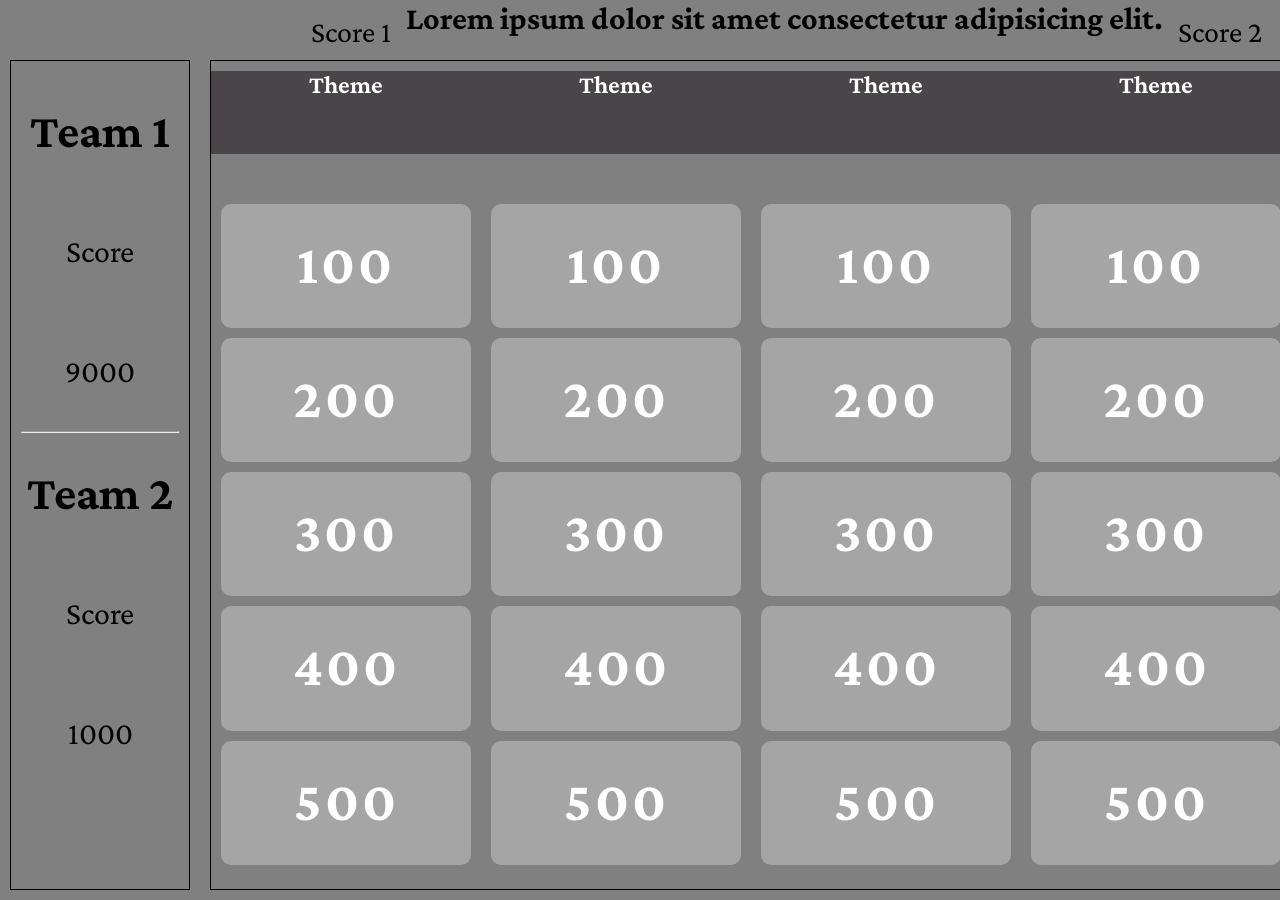
<file: flipquizz/home7.html>
<!DOCTYPE html>
<html lang="fr">

<head>
    <meta charset="UTF-8">
    <meta name="viewport" content="width=device-width, initial-scale=1.0">
    <meta http-equiv="X-UA-Compatible" content="ie=edge">
    <title>Flipp quiz</title>
    <style>
        @import url('https://fonts.googleapis.com/css?family=Crimson+Pro&display=swap');

        * {
            margin: 0;
        }

        body {
            display: grid;
            height: 100vh;
            grid-template-areas: "a a""b c";
            /* grid-template-areas: "b c"; */
            grid-template-columns: 200px 1fr;
            grid-template-rows: 50px 1fr;
            font-family: 'Crimson Pro', serif;
            background-color: gray;
        }

        header {
            grid-area: a;
            text-align: center;
            display: flex;
            flex-direction: row;
            justify-content: center;
        }

        header p{
            font-size: 30px;
            padding: 15px;
        }
        .left {
            grid-area: b;
            border: 1px solid #000;
            text-align: center;
            padding: 10px;
            margin: 10px;
            line-height: 120px;
        }

        .left div {
            font-size: 2em;
        }

        .right {
            grid-area: c;
            display: flex;
            justify-content: center;
            border: 1px solid#000;
            margin: 10px;


            text-align: center;
        }

        .right header {
            height: 10%;
            margin-bottom: 50px;
            margin-top: 10px;
        }
        
        h3 {
            line-height: 120px;
        }

        .score {
            background-color: #f8f7f74d;
            cursor: pointer;
            letter-spacing: 3px;
            font-size: 3em;
            font-weight: bold;
            color: white;
            margin: 10px;
            width: 250px;
            height: 15%;
            text-align: center;
            border-radius: 10px;
        }

        .theme {
            background-color: rgb(73, 69, 73);

        }

        .theme h2 {
            color: #000;
            font-size: 3em;
        }

        #modalPrincipal, #modalSecondary {
            position: absolute;
            display: none;
            width: 100%;
            height: 100vh;
            background-color: rgba(0, 0, 0, 0.932);
            color: white;
            left: 0;
            top: 0;
            text-align: center;
        }

        #modalPrincipal h2, #modalSecondary h2 {
            font-size: 150px;
            margin-top: 10%;
        }

        .close, .closeTotal {
            float: right;
            background : 0;
            border: 0;
            background-image: url("Close.png");
            background-size: 100% 100%;
            width: 90px;
            height: 90px;
            margin: 10px;
        }

        .btnReponse, .btnValidate {  
            padding: 20px;
            font-size: 25px;
            margin-top: 25%;
        }


        .right h2 {
            color: white;
            text-align: center;
            font-size: 25px;
        }
    </style>
</head>

<body>
    <header>
        <div>
            <p>Score 1</p>
        </div>
        <h1>Lorem ipsum dolor sit amet consectetur adipisicing elit. </h1>
        <div>
            <p>Score 2</p>
        </div>
    </header>
    <aside class="left">
        <div>
            <h2>Team 1</h2>
            <p>Score</p>
            9000
        </div>
        <hr>
        <div>
            <h2>Team 2</h2>
            <p>Score</p>
            1000
        </div>
    </aside>

    <section class="right">

        <article>
            <header class="theme">
                <h2>Theme</h2>
            </header>
            <div class="score">
                <h3>100</h3>
            </div>
            <div class="score">
                <h3>200</h3>
            </div>
            <div class="score">
                <h3>300</h3>
            </div>
            <div class="score">
                <h3>400</h3>
            </div>
            <div class="score">
                <h3>500</h3>
            </div>
        </article>

        <article>
            <header class="theme">
                <h2>Theme</h2>
            </header>
            <div class="score">
                <h3>100</h3>
            </div>
            <div class="score">
                <h3>200</h3>
            </div>
            <div class="score">
                <h3>300</h3>
            </div>
            <div class="score">
                <h3>400</h3>
            </div>
            <div class="score">
                <h3>500</h3>
            </div>
        </article>

        <article>
            <header class="theme">
                <h2>Theme</h2>
            </header>
            <div class="score">
                <h3>100</h3>
            </div>
            <div class="score">
                <h3>200</h3>
            </div>
            <div class="score">
                <h3>300</h3>
            </div>
            <div class="score">
                <h3>400</h3>
            </div>
            <div class="score">
                <h3>500</h3>
            </div>
        </article>

        <article>
            <header class="theme">
                <h2>Theme</h2>
            </header>
            <div class="score">
                <h3>100</h3>
            </div>
            <div class="score">
                <h3>200</h3>
            </div>
            <div class="score">
                <h3>300</h3>
            </div>
            <div class="score">
                <h3>400</h3>
            </div>
            <div class="score">
                <h3>500</h3>
            </div>
        </article>

        <article>
            <header class="theme">
                <h2>Theme</h2>
            </header>
            <div class="score">
                <h3>100</h3>
            </div>
            <div class="score">
                <h3>200</h3>
            </div>
            <div class="score">
                <h3>300</h3>
            </div>
            <div class="score">
                <h3>400</h3>
            </div>
            <div class="score">
                <h3>500</h3>
            </div>
        </article>

        <div id="modalPrincipal">
            <input type="button" alt="" class="close" >
            <h2>Question ? </h2>
            <button class="btnReponse">Response</button>
            <div id="modalSecondary">
                <input type="button" value="" class="closeTotal">
                <h2>Answer</h2>
                <input type="button" class="btnValidate" value="Validate">                
            </div>
        </div>

    </section>

    <script>
        var btnScore = document.querySelector(".score");
        var btnReponse = document.querySelector(".btnReponse");
        var btnClose = document.querySelector(".close");
        var btnCloseTotal = document.querySelector(".closeTotal");
        var modalPrincipal = document.querySelector("#modalPrincipal");
        var modalSecondary = document.querySelector("#modalSecondary");


        btnScore.addEventListener("click", function () {
            modalPrincipal.style = 'display:block;';
        });
      
        btnClose.addEventListener("click", function () {
            modalPrincipal.style = 'display:none;';
        });

        btnReponse.addEventListener("click", function(){
            modalSecondary.style='display:block;';
        });

        btnCloseTotal.addEventListener("click", function () {
            modalSecondary.style='display:none;';
            modalPrincipal.style = 'display:none;';
        });
    </script>

</body>

</html>
</file>
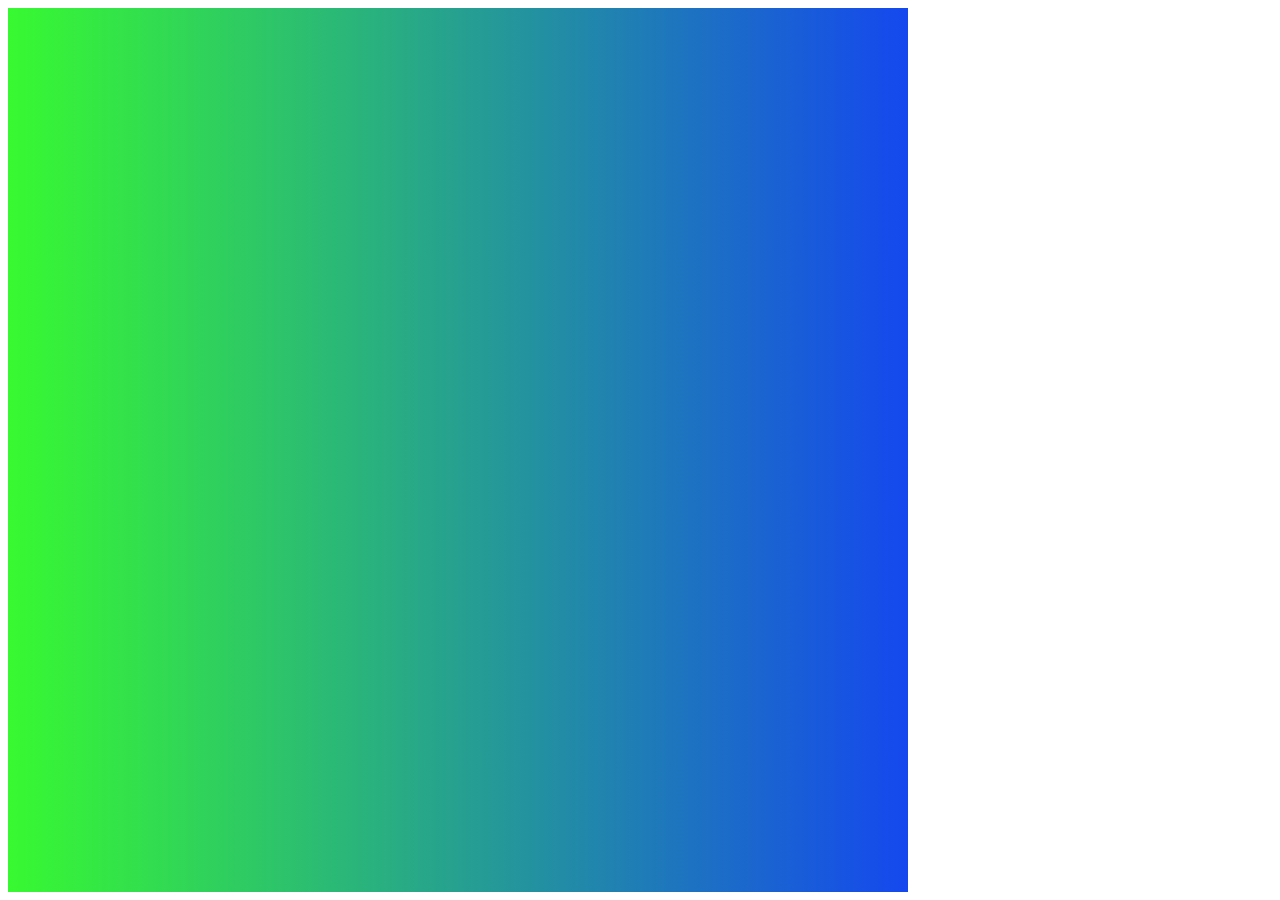
<file: flipquizz/test.html>
<html lang="en">
<head>
    <meta charset="UTF-8">
    <meta name="viewport" content="width=device-width, initial-scale=1.0">
    <meta http-equiv="X-UA-Compatible" content="ie=edge">
    <title>Document</title>
    <style>
        div{
            width: 100vh; 
            height: 100%;
            background: linear-gradient(to right, rgba(8, 248, 0, 0.808), rgba(7, 61, 238, 0.945));
        }
    </style>
</head>
<body>
    <div ></div>
</body>
</html>
</file>
<file: Button-Hover-Effect-Using-VanillaJS-master/style.css>
html,
body {
    margin: 0;
    padding: 0;
    width: 100%;
    height: 100vh;
    background: #161616;
    overflow: hidden;
}

body {
    display: flex;
    justify-content: center;
    align-items: center;
    font-family: sans-serif;
}

.cursor,
.follow {
    position: absolute;
    pointer-events: none;
    width: 0.4rem;
    height: 0.4rem;
    transform: translate(-50%, -50%);
}

.cursor {
    background-color: white;
    border-radius: 100%;
}

.follow {
    padding: 2rem;
    border: 0.1rem solid white;
    transition: all 0.2s ease-out;
    border-radius: 100%;
}

.follow.on-focus {
    transform: translate(-0.55rem, -0.55rem);
    border: 0.1rem solid white;
    border-radius: 0%;
    padding: 0.46rem;
}

.button {
    display: flex;
    justify-content: center;
    align-items: center;
    padding: 1rem 2rem;
    margin: 4rem;
    color: white;
    cursor: pointer;
    font-family: "Monument Extended";
    text-transform: uppercase;
    font-weight: lighter;
    color: grey;
}

.button:hover {
    color: white;
}
</file>
<file: debut_exercice_3/css/styles.css>
@import url('https://fonts.googleapis.com/css?family=Pacifico&display=swap');

* {
	margin: 0;
	padding: 0;
}

body {
	width: 100%;
}

h1,
h2,
#films article h3 {
	color: #ed9837;
}

#films h3,
#related article h2 {
	color: #218E8E;
}

#related article h3 {
	color: #FFFFFF;
}


/* margin et padding */

#films,
#related,
#pageFooter {
	padding: 0% 1%;
	margin: 0;
}

#mainHeader,
#topImage,
#mainNav {
	padding: 0;
	margin: 0;
}

/* on stylise le slogan */

#mainHeader hgroup h2 {
	font: "Times New Roman", Times, serif;
	font-style: italic;
	margin-top: -40px;
	margin-left: 280px;
}

/* on cache les titres qui servent seulement à l'outline */

#mainHeader hgroup h1,
#mainNav h1,
#related h1,
#social h1,
#pageFooter h2 {
	position: absolute;
	left: -10000px;
}

/* listes */

#mainNav ul li,
#social ul li {
	list-style-type: none;
	color: white;
	text-decoration: none;
	display: inline;

}

/* menu */

#mainNav ul {
	margin-top: 0px;
	padding: 10px 1%;
}

#mainNav ul li a {
	padding: 5px 1%;
	text-decoration: none;
	color: white;
}

#mainNav ul li.active a {
	color: #ed9837;
	background: white;
}

/* social */

#social ul {
	padding: 0;
	margin: 0;
	text-align: center;
	width: 100%;
	padding-top: 10px;
}

/* related */

#related .randomFilmImage {
	text-align: center;
}
.description {
	text-align: center;
	width: 100%;
	margin: auto;
	padding: 0;
}

/* films */

#films article {
	clear: both;
}

#films article .filmImage {
	float: left;
	margin-bottom: 30px;
	margin-right: 1%;
}

/* footer */

#pageFooter p {
	position: absolute;
	margin-top: 10px;
}




/*mon css*/
body {
	width: 100%;
	margin: 0 auto;
	/* min-width: 1000px;
	max-width: 1280px; */
}

#mainHeader {
	height: 80px;
	background: #218e8e;
}

#topImage {
	height: 280px;
	/*background: url(../images/hollywood_1280.jpg) no-repeat center;*/
}

#mainNav {
	height: auto;
	background: #ed9837;
}

#content {
	display: block;
	/* necessaire pour l'effet faux columns */
	background: #f6b468;
	overflow: hidden;
	/* necessaire pour l'effet faux columns */
}

#films {
	float: left;
	width: 73%;
	background: #ffffff;
}

#related {
	float: right;
	width: 23%;
	background: #f6b468;
}

#pageFooter {
	width: 98%;
	clear: both;
	height: 40px;
	background: #218e8e;
	color: white;
}

/*laptop*/
@media only screen and (min-width:990px) {

	/*border: 2px solid #000;*/
	body {
		width: 100%;
	}

	#logo {
		padding-left: 25px;
	}

	#mainHeader {
		font-family: 'Pacifico', cursive;
		display: block;
	}

	#mainHeader h2 {}

	#mainNav {}

	#topImage {
		width: 100%;

	}

	#films {
		padding-left: 15px;
		padding-right: 15px;
		width: 70%;
	}

	#films>h3 {
		border-bottom: 1px solid #161e62ce;
		margin-bottom: 8px;
		padding-top: 30px;

	}

	#films article h2 {
		padding-top: 15px;

	}

	#films article .description h3 {
		padding-bottom: 10px;
	}

	h2 {
		margin-top: 0px;
		margin-bottom: 10px;
	}

	.filmImage {
		max-width: 65%;
	}

	.description {
		display: inline-block;
		width: 270px;
	}

	.randomFilmImage {
		float: left;
		;
	}

	#related {
		margin: auto;
		padding: 0;
		margin-right: 3%;
	}

	#related article h2 {
		margin-top: 20px;
	}

	#social {
		margin-top: 60px;

	}

	#social ul li {
		padding-left: 25px;
		padding-right: 25px;
	}
}

/*tablette*/
@media only screen and (min-width:481px) and (max-width:989px) {
	#topImage {
		width: 100%;
	}

	#mainHeader,
	#mainNav {
		text-align: center;
	}

	#mainHeader h2 {
		display: none;
	}

	#mainNav ul li a {
		font-size: 12px;
		padding-left: 55px;
		padding-right: 55px;
	}

	#content {
		width: 100%;
		background: #ffffff;
	}

	#films {
		width: 96%;
		margin: 0% 2%;
	}

	#films>h3 {
		border-bottom: 1px solid #282D21;
		margin-bottom: 8px;
	}

	article {
		padding-left: 20px;
	}

	.filmImage {}

	#related {
		background: #ffffff;
		width: 100%;
		text-align: center;
	}

	#related article {
		text-align: center;
	}


	#related article .description {
		width: 200px;
	}

	#related article .description h3 {
		color: #ed9837;
	}


	#social {
		clear: both;
	}

	#social ul li a {
		padding-left: 30px;

	}

	#pageFooter p {
		width: 100%;
		padding-left: 10px;
	}
}

/*mobile*/
@media only screen and (max-width:480px) {
	body {
		width: 100%;
	}

	#mainHeader,
	#mainNav {
		text-align: center;
	}

	#topImage {
		display: none;
	}

	#mainNav ul li a {
		font-size: 12px;
	}

	#mainHeader h2 {
		display: none;
	}

	#content {
		width: 100%;
		background: #ffffff;
	}

	#films {
		width: 100%;

	}

	#films>h3 {
		border-bottom: 1px solid #282D21;
		margin-bottom: 8px;
	}

	.filmImage {
		margin: auto;
		padding: 0;
	}

	.description {
		float: none;
		width: 350px;
	}

	.date {
		display: none;
	}

	#related {
		float: none;
		background: #ffffff;
		padding: 0 2%;
		width: 96%;
	}

	.randomFilmImage {
		margin-right: 10px;
	}

	#related article .description h3 {
		color: #ed9837;
	}

	#social ul li {
		padding: 10px;
	}

	#pageFooter p {
		width: 100%;
		text-align: center;
	}

	/*MENU VERSION MOBILE*/
	#mainNav ul {
		background-color: black;
	}

	#mainNav ul li {
		display: block;
		background: rgb(92, 90, 90);
		padding: 0.3em;
		position: relative;
	}

	#mainNav ul li:hover {
		background-color: #298b4a;
	}
}

@media only screen and (max-width:250px) {
	html {
		width: 100%;
		height: 100%;
		background: #131E22;
		background-image: url("../images/black300.jpg");
		background-position: center;
		background-repeat: no-repeat;
	}

	#mainHeader {
		display: none;
	}

	#topImage {
		display: none;
	}

	#mainNav {
		display: none;
	}

	#content {
		display: none;
	}

	.video {
		display: none;
	}

	#pageFooter {
		display: none;
	}
}
</file>
